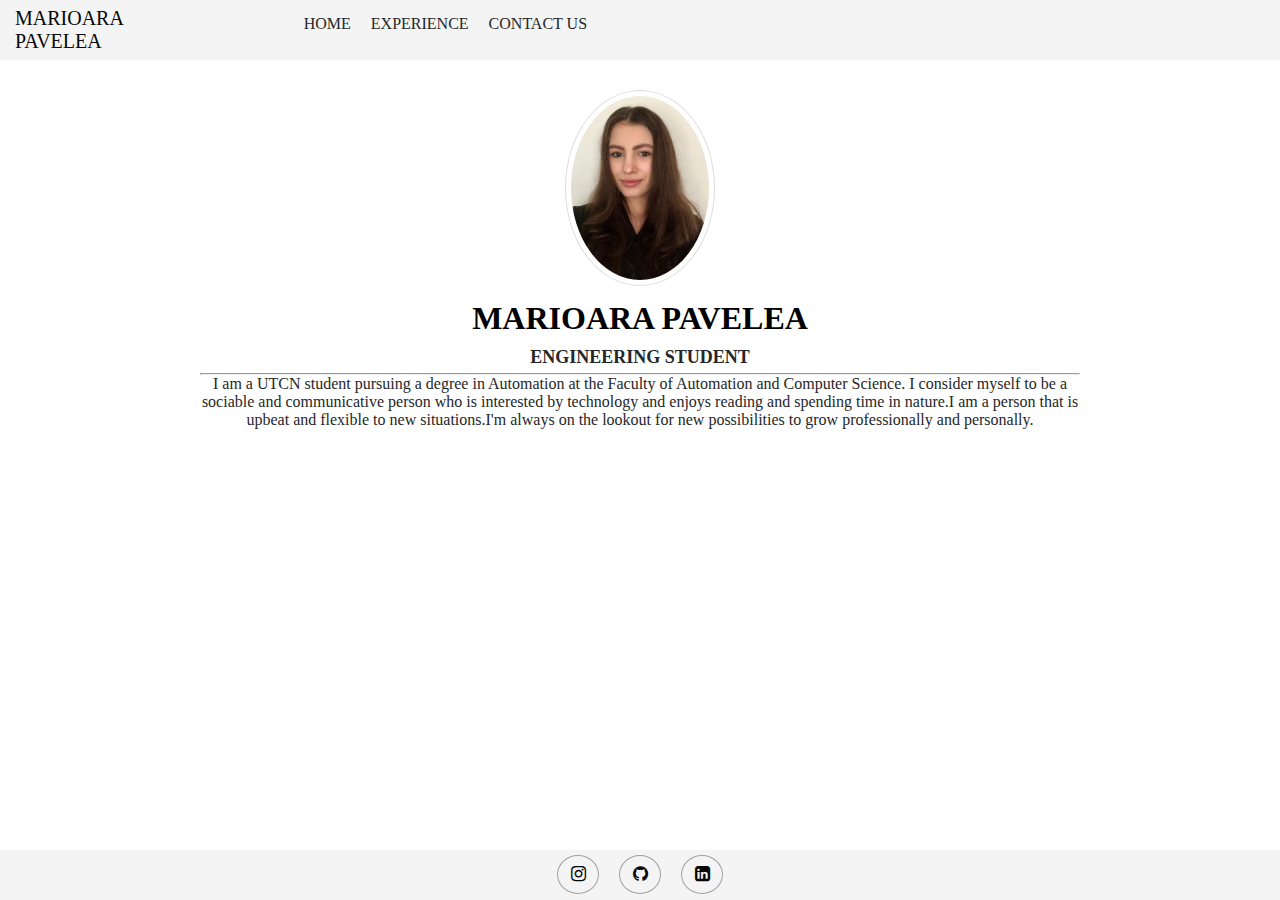
<file: index.html>
<!DOCTYPE html>
<html>
  <head>
  
    <meta name="viewport" content="width=device-width,initial-scale=1" />
    <title>CV</title>
    <link rel="stylesheet" href="./index.css" />
    <link
      rel="stylesheet"
      href="https://stackpath.bootstrapcdn.com/font-awesome/4.7.0/css/font-awesome.min.css"
    />
  </head>
  <body>
    <nav class="nav-bar">
      <div class="nav-title">MARIOARA PAVELEA</div>
      <label for="toggle">&#9776</label>
      <input type="checkbox" id="toggle"> 
      <ul class="nav-bar-items">
        <li><a href="./index.html">Home</a></li>
        <li><a href="./experience.html">Experience</a></li>
        <li><a href="./contactinfo.html">Contact us</a></li>
       

      </ul>
    </nav>



    <main class="main-cv">
      <article class="cv-article">
        <picture>
          <source media="(min-width: 650px)" srcset="Images/poza1.jpeg" />
          <source media="(min-width: 465px)" srcset="Images/poza2.jpg" />
          <img class="cv-img" src="Images/poza2.jpg" alt="poza cv" />
        </picture>
        <h1>Marioara Pavelea</h1>
        <h2>Engineering Student</h2>
        <hr />
        <p class="description-cv">
          I am a UTCN student pursuing a degree in Automation at the Faculty of
          Automation and Computer Science. I consider myself to be a sociable
          and communicative person who is interested by technology and enjoys
          reading and spending time in nature.I am a person that is upbeat and
          flexible to new situations.I'm always on the lookout for new
          possibilities to grow professionally and personally.
        </p>
      </article>
    </main>

    <footer>
      <ul class="socials">
        <li>
          <a href="https://www.instagram.com/utapavelea/"
            ><i class="fa fa-instagram"></i
          ></a>
        </li>
        <li>
          <a href="https://github.com/marioarapavelea/"
            ><i class="fa fa-github"></i
          ></a>
        </li>
        <li>
          <a href="https://linkedin.com/in/marioara-pavelea-637673231"
            ><i class="fa fa-linkedin-square"></i
          ></a>
        </li>
      </ul>
    </footer>

  </body>
</html>
</file>
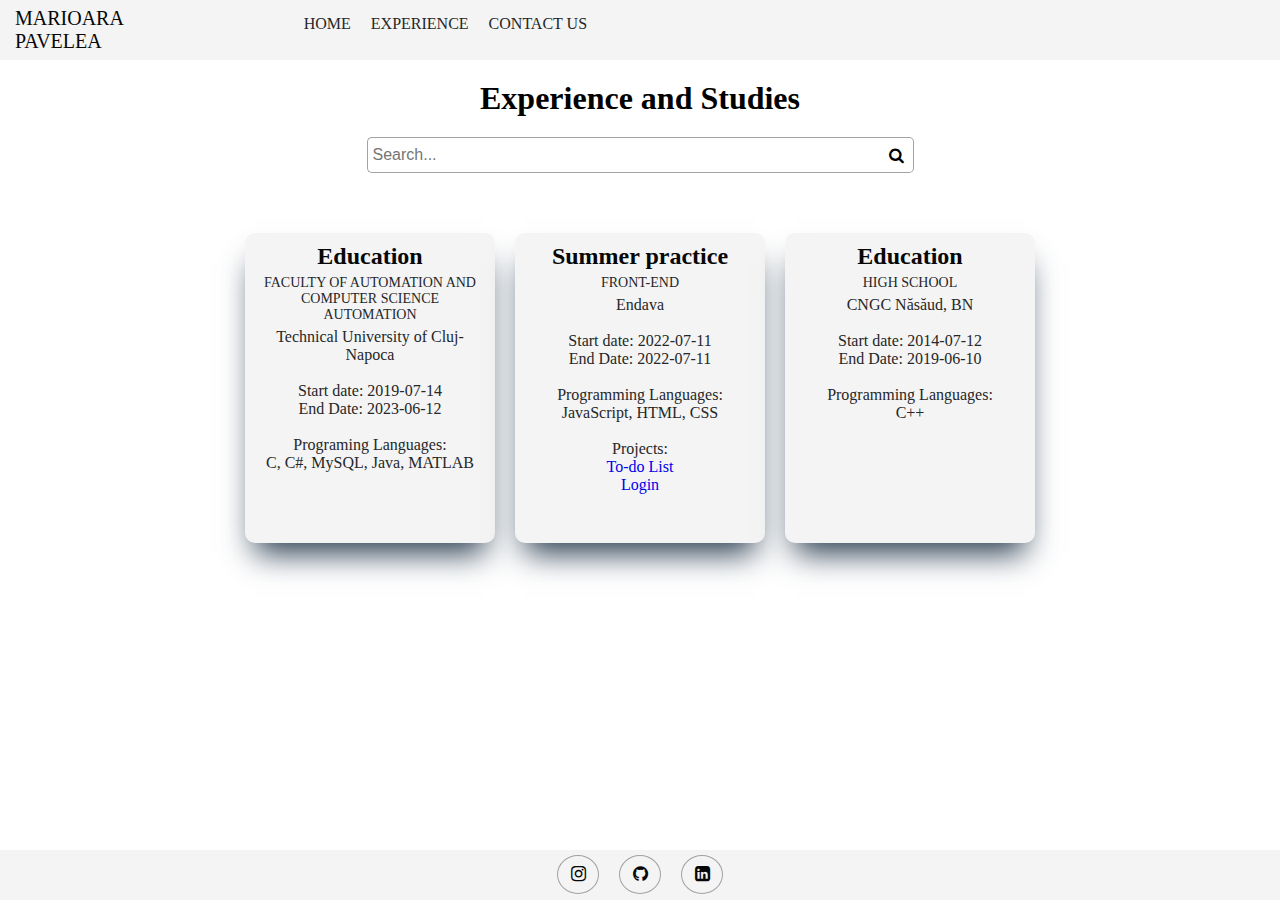
<file: experience.html>
<!DOCTYPE html>
<html>
  <head>
    <meta name="viewport" content="width=device-width,initial-scale=1"/>
    <title>Experience</title>
    <link rel="stylesheet" href="./experience.css" />
    <link
      rel="stylesheet"
      href="https://stackpath.bootstrapcdn.com/font-awesome/4.7.0/css/font-awesome.min.css"
    />
  </head>
  <body >
    <nav class="nav-bar">
      <div class="nav-title">MARIOARA PAVELEA</div>
      <label for="toggle">&#9776</label>
      <input type="checkbox" id="toggle"> 
      <ul class="nav-bar-items">
        <li><a href="./index.html">Home</a></li>
        <li><a href="./experience.html">Experience</a></li>
        <li><a href="./contactinfo.html">Contact us</a></li>

        
      </ul>
    
      

   
    </nav>

    <main class="main-cv" onload="transitionFcn()" >
      <h1 id="page-title">Experience and Studies</h1>
      <article class="search-wrap" >
        
        <input type="text" id="search" class="search-wrapper" onkeyup="searchFunction()" placeholder="Search..." >
        <i class="fa fa-search"></i>
      </article>
      <article class="article-experience  " id="container-experience" >
      </article>


    </main>
 
    <footer>
      <ul class="socials">
        <li>
          <a href="https://www.instagram.com/utapavelea/"
            ><i class="fa fa-instagram"></i
          ></a>
        </li>
        <li>
          <a href="https://github.com/marioarapavelea/"
            ><i class="fa fa-github"></i
          ></a>
        </li>
        <li>
          <a href="https://linkedin.com/in/marioara-pavelea-637673231"
            ><i class="fa fa-linkedin-square"></i
          ></a>
        </li>
      </ul>
    </footer>
    <script src="./experience.js"></script>
  </body>
</html>
</file>
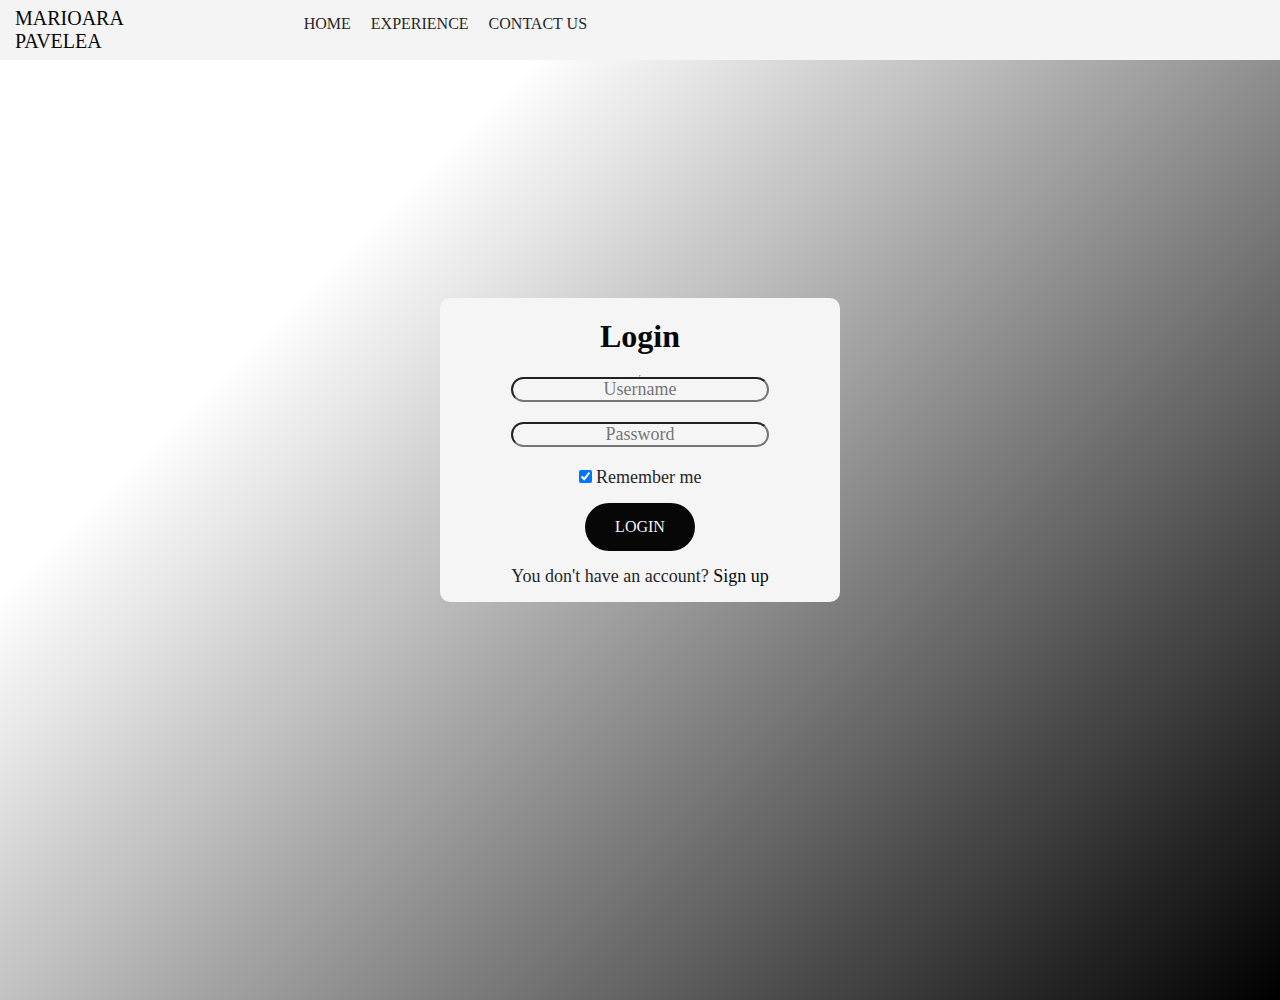
<file: login.html>
<!DOCTYPE html>
<html>
  <head>
    <meta name="viewport" content="width=device-width,initial-scale=1"/>
    <title>Login</title>
    <link rel="stylesheet" href="./login.css" />
  </head>
  <body id="body-login">
    <nav class="nav-bar">
      <div class="nav-title">MARIOARA PAVELEA</div>
      <label for="toggle">&#9776</label>
      <input type="checkbox" id="toggle"> 
      <ul class="nav-bar-items">
        <li><a href="./index.html">Home</a></li>
        <li><a href="./experience.html">Experience</a></li>
        <li><a href="./contactinfo.html">Contact us</a></li>
        
      </ul>
    </nav>

    <article class="login-box">
      <h1>Login</h1>
      <hr>
         <form class="login-form" action="./index.html" >
          
                    
          <article class="text-field">
            <input
              type="text"
              id="username"
              name="username"
              required
              title="4 characters minimum"
              minlength="4"
              placeholder="Username"
            />
          </article>
          <article class="text-field">
            <input
              type="password"
              id="password"
              name="password"
              required
              placeholder="Password"
            />
          </article>
          <article class="remember-me">
            <label >
              <input type="checkbox" checked="checked" name="remember" /> Remember
              me
            </label>
          </article>

            <article class="submit">
              <button type="submit" class="button-submit" >Login</button>

            </article>
            <article class="signup-link">
              You don't have an account?<a href="./signup.html" class="hover-elem"> Sign up</a>
            </article>




         </form>
    </article>
  </body>
</html>
</file>
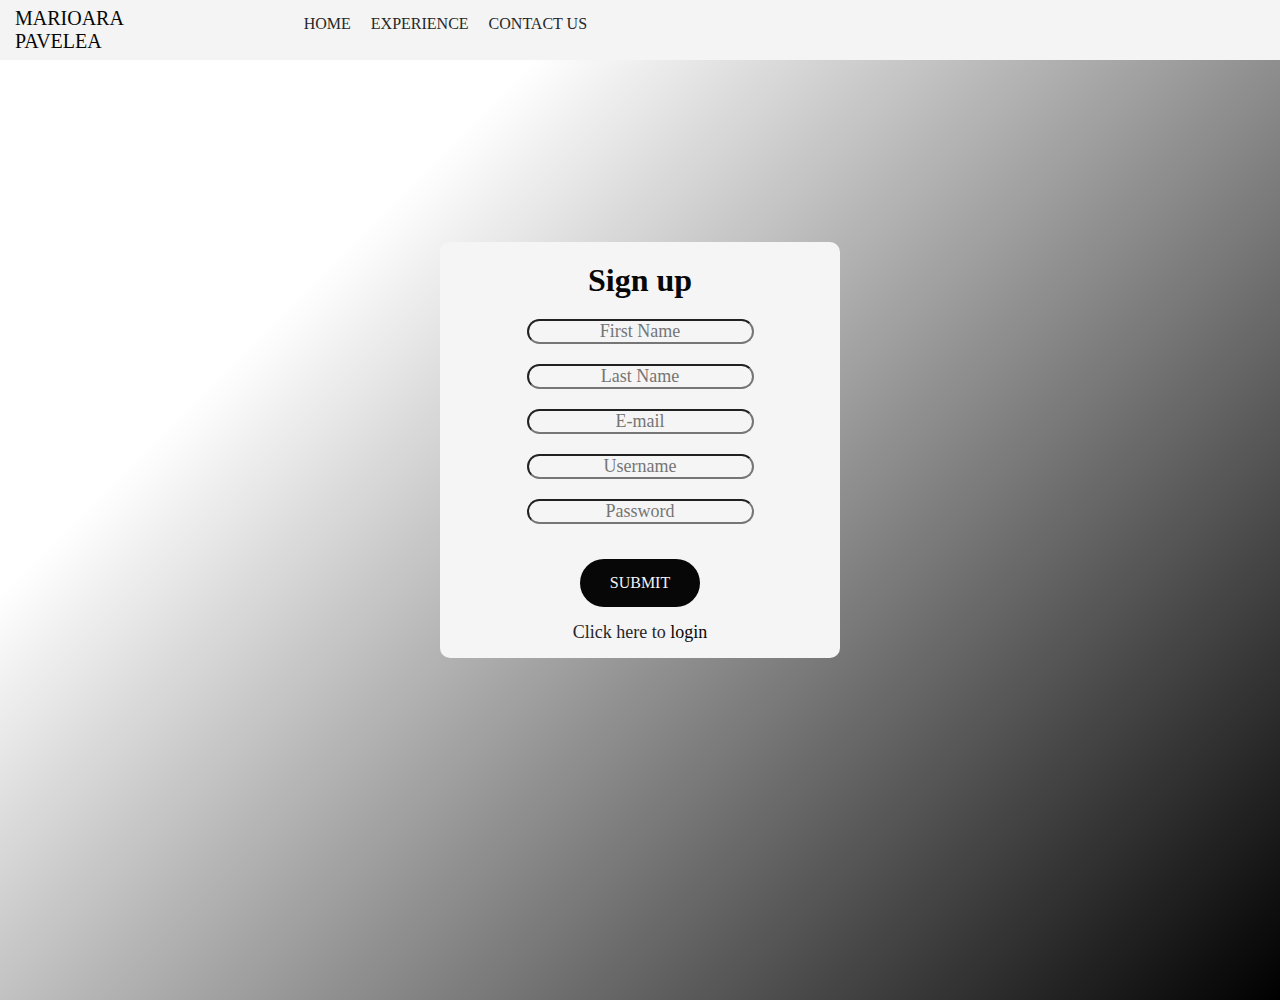
<file: signup.html>
<!DOCTYPE html>
<html>
  <head>
    <meta name="viewport" content="width=device-width,initial-scale=1"/>
    <title>Signup</title>
    <link rel="stylesheet" href="./login.css" />
  </head>
  <body id="body-login">
    <nav class="nav-bar">
      <div class="nav-title">MARIOARA PAVELEA</div>
      <label for="toggle">&#9776</label>
      <input type="checkbox" id="toggle"> 
      <ul class="nav-bar-items">
        <li><a href="./index.html">Home</a></li>
        <li><a href="./experience.html">Experience</a></li>
        <li><a href="./contactinfo.html">Contact us</a></li>
        
      </ul>
    </nav>

    <article class="login-box" class="signup">

      <h1>
        Sign up
      </h1>
      <form >
        <article class="text-field">
          <input
          type="text"
          id="fname"
          name="fname"
          required
          placeholder="First Name"
        />
        </article>
        <article class="text-field">
          <input
          type="text"
          id="lname"
          name="lname"
          required
          placeholder="Last Name"
        />
        </article>
        <article class="text-field">
          <input
          type="email"
          id="email"
          name="email"
          required
          placeholder="E-mail"
        />
        </article>
        <article class="text-field">
          <input
          type="text"
          id="username"
          name="username"
          required
          title="4 characters minimum"
          minlength="4"
          placeholder="Username"
        />
        </article>
        <article class="text-field">
          <input
          type="password"
          id="password"
          name="password"
          required
          placeholder="Password"
        />
        </article>
        <article class="submit">
          <input type="submit" value="Submit" class="button-submit" />
        </article>
         <article class="signup-link">
          Click here to <a href="./login.html" class="hover-elem">login</a>

         </article>
      </form>

    </article>

  </body>
</html>
</file>
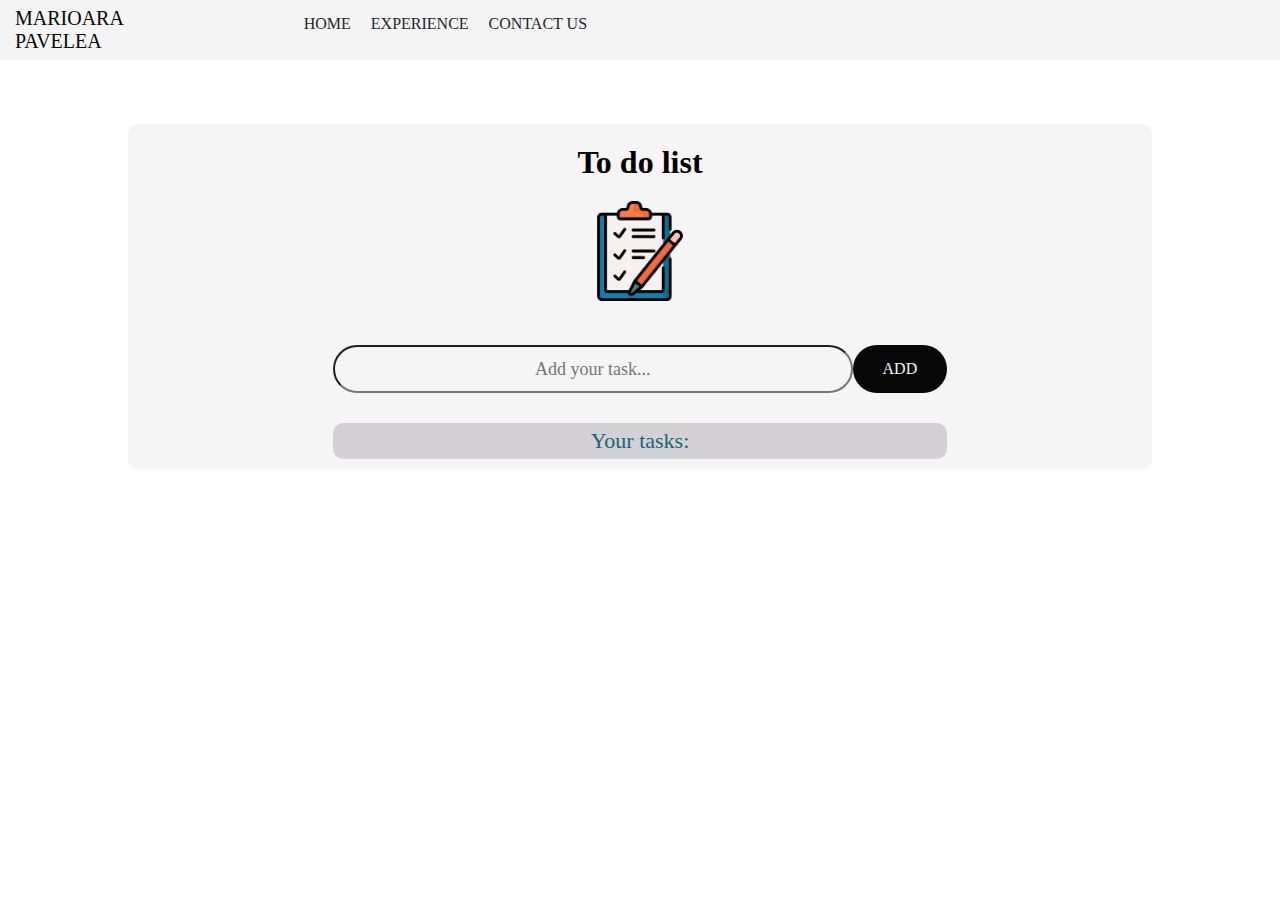
<file: todolist.html>
<!DOCTYPE html>
<html lang="en">
  <head>
    <meta charset="UTF-8" />
    <meta http-equiv="X-UA-Compatible" content="IE=edge" />
    <meta name="viewport" content="width=device-width, initial-scale=1.0" />
    <title>To-do list</title>
    <link rel="stylesheet" href="./todolist.css" />
    <link rel="stylesheet" href=" https://www.flaticon.com/" />
  </head>
  <body>
    <article>
        <nav class="nav-bar">
            <div class="nav-title">MARIOARA PAVELEA</div>
            <label for="toggle" id="dropdown">&#9776</label>
            <input type="checkbox" id="toggle"> 
            <ul class="nav-bar-items">
              <li><a href="./index.html">Home</a></li>
              <li><a href="./experience.html">Experience</a></li>
              <li><a href="./contactinfo.html">Contact us</a></li>
              
            </ul>
          </nav>
    </article>
    <article class="container-list">
      <h1>To do list</h1>
      <article>
        <img src="./Images/task-icon.png" alt="icon-todo" id="icon-list" />
      </article>
      <!-- <h2 class="text-todo">Add your first task</h2> -->
      <article id="add-task">
        <input type="text" id="input-list" placeholder="Add your task..." />
        <button id="btn-add" class="button-submit">Add</button>
      </article>

      <article id="tasks" class="tasks-container">
        <p>Your tasks:</p>
        <ul id="task-item"></ul>
      </article>
    </article>
    </article>

    <script src="./todo.js"></script>
  </body>
</html>
</file>
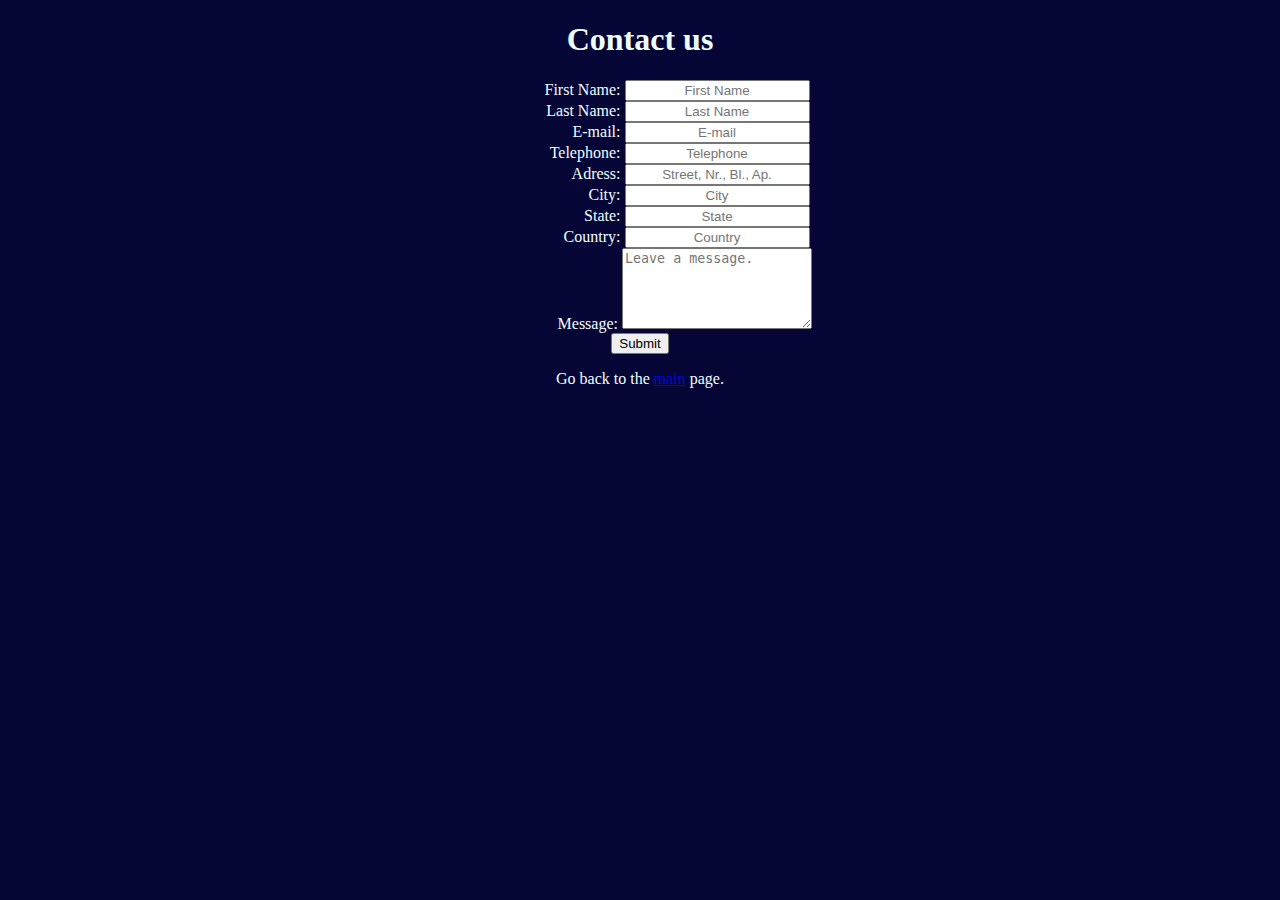
<file: Challenge1-HTML-CV/contactinfo.html>
<!DOCTYPE html>
<html>
    <head>
        <title>Contact Form</title>
        <link rel="stylesheet" href="./style.css">
    </head>
    <body id="body-login">
        <header>
            <h1>Contact us</h1>
        </header>
        <main>
            <article id="flogin">
                <form id="form-contact" method="post"> 
                    <label for="fname">First Name:</label>
                    <input type="text" id="fname" name="fname" required placeholder="First Name">
                    <br>
                    <label for="lname">Last Name:</label>
                    <input type="text" id="lname" name="lname" required placeholder="Last Name">
                    <br>
                    <label for="email">E-mail:</label>
                    <input type="email" id="email" name="email" required placeholder="E-mail">
                    <br>
                    <label for="phone">Telephone:</label>
                    <input type="tel" id="phone" name="phone" pattern="[0-9]{4}-[0-9]{3}-[0-9]{3}" required placeholder="Telephone">
                    <br>
                    <div>
                        <label for="adress">Adress:</label>
                        <input type="text" id="adress" name="adress" required placeholder="Street, Nr., Bl., Ap.">
                        <br>
                        <label for="city">City:</label>
                        <input type="text" name="city" id="adress" required placeholder="City">
                        <br>
                        <label for="state">State:</label>
                        <input type="text" name="state" id="state" required placeholder="State">
                        <br>
                        <label for="country">Country:</label>
                        <input type="text" name="country" id="country" required placeholder="Country">
                        <br>
                    </div>
                        <label for="message">Message:</label>
                        <textarea name="message" id="message" cols="21" rows="5" form="form-contact" required placeholder="Leave a message."></textarea>
                    <br>
                    <input type="submit" value="Submit">
                    </form>
                    <p>Go back to the <a href="./index.html">main</a> page.</p>
            </article>
        </main>
</body>
</html>
</file>
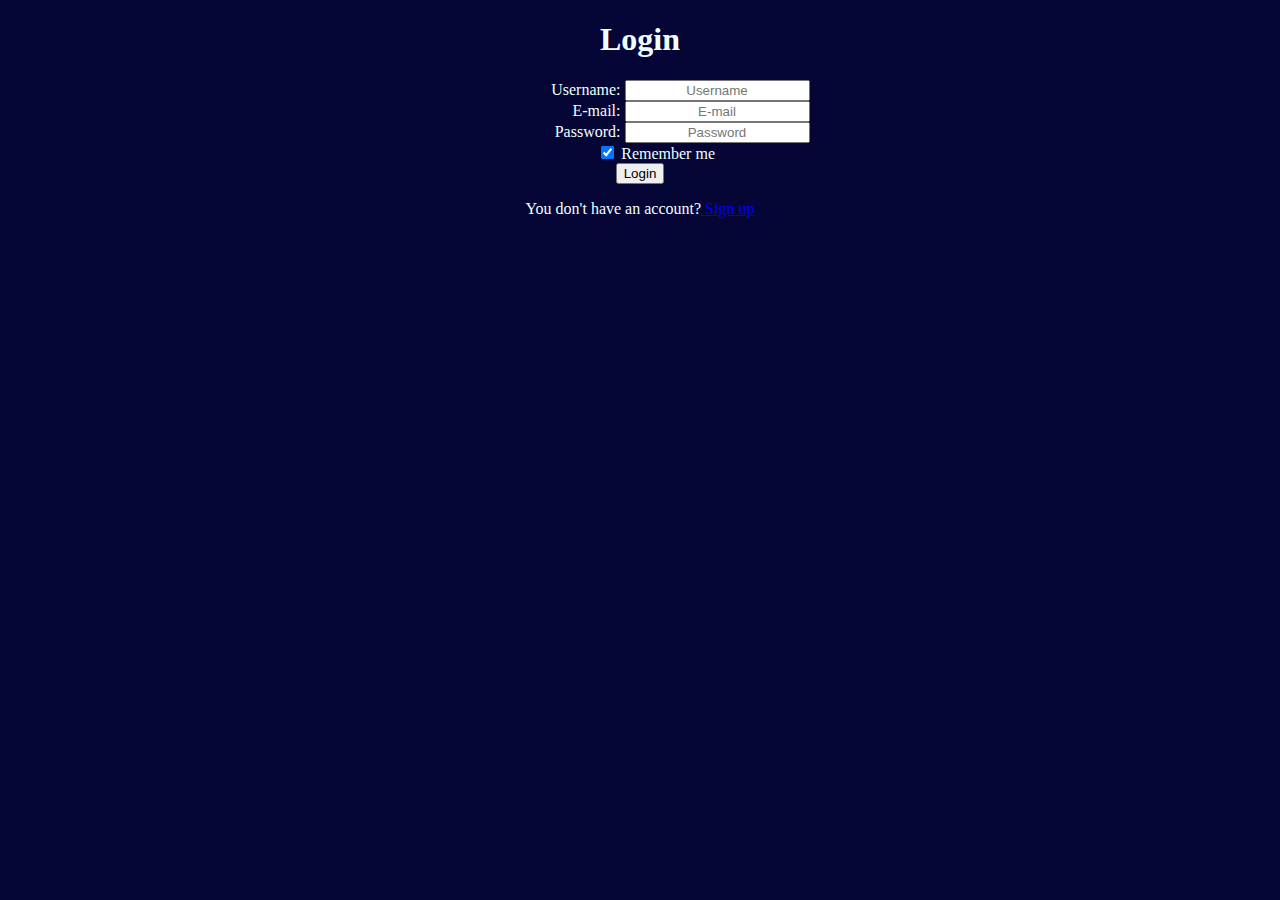
<file: Challenge1-HTML-CV/login.html>
<!DOCTYPE html>
<html>
    <head>
        <title>Login</title>
        <link rel="stylesheet" href="./style.css">
    </head>
    <body id="body-login">
        <header>
            <h1>Login</h1>
        </header>
        <!-- <nav id="ligin-nav">
            <ul>
                <li> <a href="/login.html">Login</a> </li>
                <li><a href="./signup.html">Sign up</a></li>
                <li><a href="./contactinfo.html">Contact us</a></li>
            </ul>
        </nav> -->
        <div id="flogin" >
<form id="form-login" action="./index.html"> 
<label for="username">Username:</label>
<input type="text" id="username" name="username" required title="4 characters minimum" minlength="4" placeholder="Username" >
<br>
<label for="email">E-mail:</label>
<input type="email" id="email" name="email" required placeholder="E-mail">
<br>
<label for="password">Password:</label>
<input type="password" id="password" name="password" required placeholder="Password">
<br>
<label>
   <input type="checkbox" checked="checked" name="remember"> Remember me
  </label>
  <br>
  <button type="submit">Login</button>

</form>
<p>You don't have an account?<a href="./signup.html"> Sign up</a></p>
</div>
    </body>
</html>
</file>
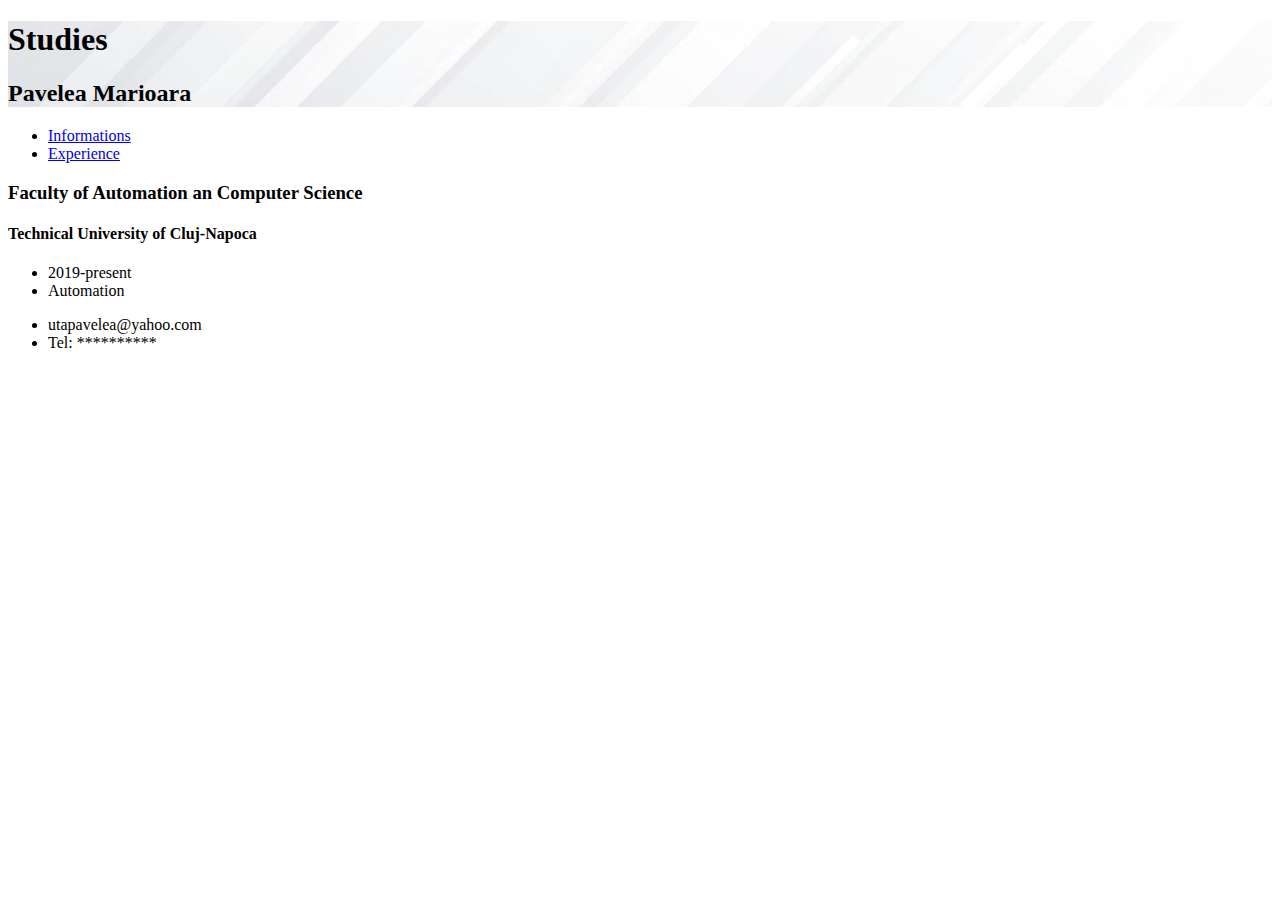
<file: Challenge1-HTML-CV/page1.html>
<!DOCTYPE html>
<html>
<head>
<title>Studies</title>
<link rel="stylesheet" href="./style.css">
</head>
<body>
    <header>
        <div id="page-title">
            <h1>Studies</h1>
            <h2>Pavelea Marioara</h2>
        </div>
     </header>
     <nav>
        <ul>
            <li>
                <a href="./index.html">Informations</a>  
            </li>
            <li><a href="./page2.html">Experience</a></li>
        </ul>
    </nav>
    <main>
        <article>
            <h3>Faculty of Automation an Computer Science</h3>
            <h4>Technical University of Cluj-Napoca </h4>
            <ul>
                <li>2019-present</li>
                <li>Automation</li>
            </ul>
        </article>
    </main>
     <footer>
        <ul>
            <li>utapavelea@yahoo.com</li>
            <li>Tel: **********</li>
        </ul>
     </footer>
</body>
</html>
</file>
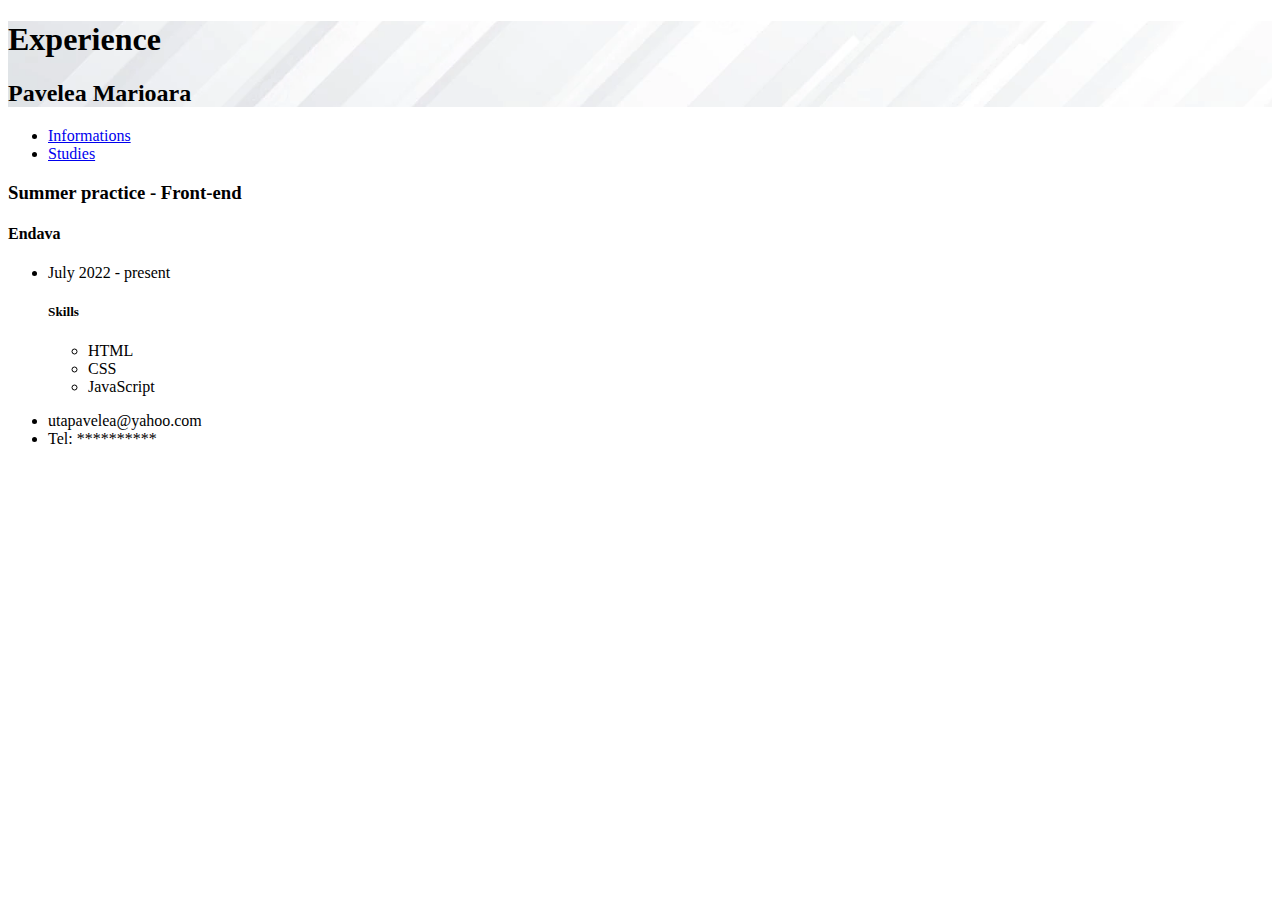
<file: Challenge1-HTML-CV/page2.html>
<!DOCTYPE html>
<html>
<head>
<title>Experience</title>
<link rel="stylesheet" href="./style.css">

</head>
<body>
    <header>
        <div id="page-title">
            <h1>Experience</h1>
            <h2>Pavelea Marioara</h2>
        </div>
     </header>
     <nav>
        <ul>
            <li>
                <a href="./index.html">Informations</a>  
            </li>
            <li><a href="./page1.html">Studies</a></li>
        </ul>
    </nav>
    <main>
        <article>
            <h3>Summer practice - Front-end </h3>
            <h4>Endava</h4>
            <ul>
             <li>July 2022 - present</li>
             <h5>Skills</h5>
             <ul>
                 <li>HTML</li>
                 <li>CSS</li>
                 <li>JavaScript</li>
             </ul>
     
            </ul>
        </article>
    </main>

     <footer>
        <ul>
            <li>utapavelea@yahoo.com</li>
            <li>Tel: **********</li>
        </ul>
     </footer>
</body>
</html>
</file>
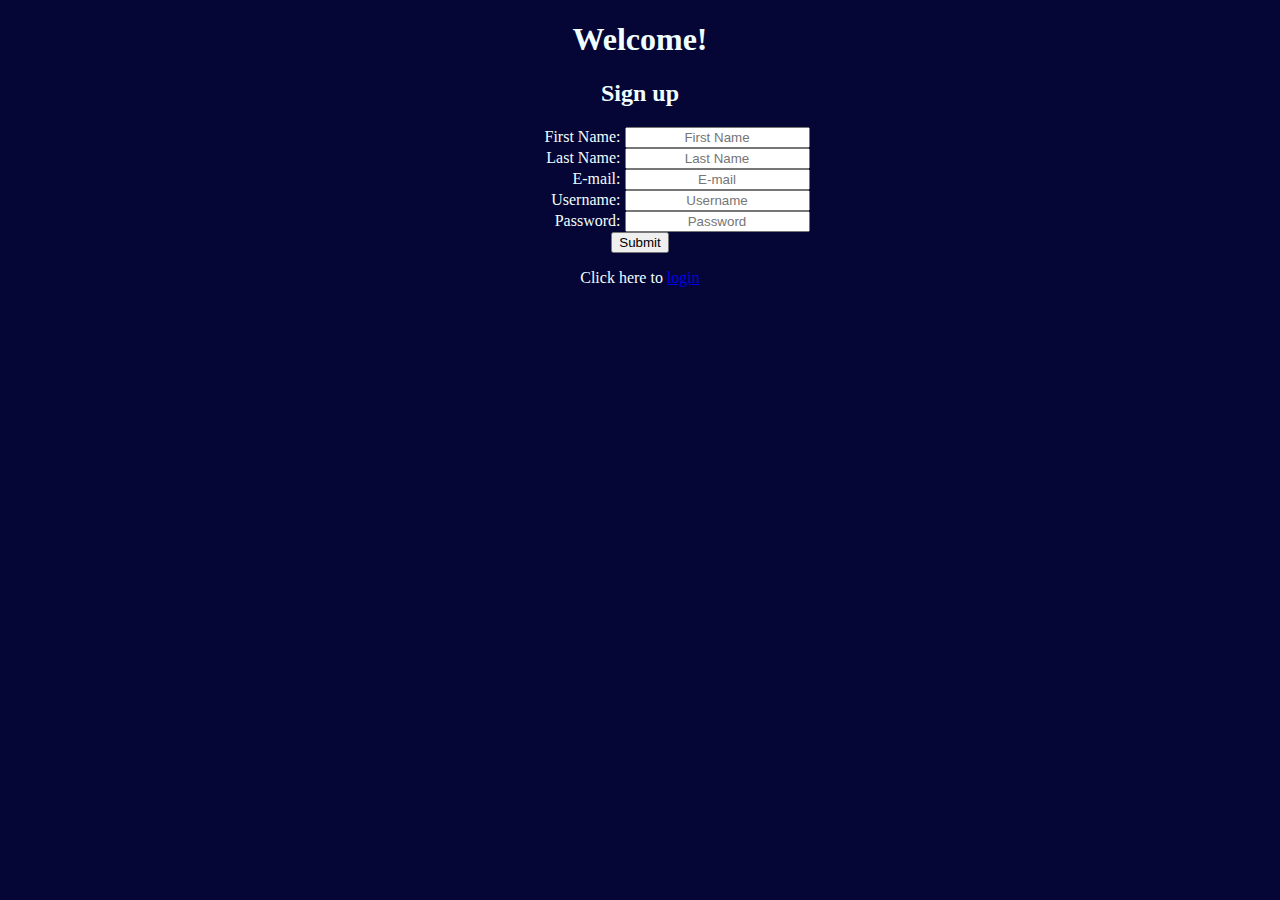
<file: Challenge1-HTML-CV/signup.html>
<!DOCTYPE html>
<html>
    <head>
        <title>Signup</title>
        <link rel="stylesheet" href="./style.css">
    </head>
    <body id="body-login">
        <header>
            <h1>Welcome!</h1>
            <h2>Sign up</h2>
        </header>
        <div id="flogin" >
<form id="form-regist"> 
<label for="fname">First Name:</label>
<input type="text" id="fname" name="fname" required placeholder="First Name">
<br>
<label for="lname">Last Name:</label>
<input type="text" id="lname" name="lname" required placeholder="Last Name">
<br>
<label for="email">E-mail:</label>
<input type="email" id="email" name="email" required placeholder="E-mail">
<br>
<label for="username">Username:</label>
<input type="text" id="username" name="username" required title="4 characters minimum" minlength="4" placeholder="Username" >
<br>
<label for="password">Password:</label>
<input type="password" id="password" name="password" required placeholder="Password">
<br>
<input type="submit" value="Submit">
</form>
<p>Click here to <a href="./login.html">login</a></p>
</div>
    </body>
</html>
</file>
<file: index.css>
@import url(./global.css);
* {
  margin: 0;
  padding: 0;
  box-sizing: border-box;
}

.cv-img {
  width: 150px;
  margin-top: 30px;
  border-radius: 50%;
  border: 1px solid #ddd;
  padding: 5px;
  text-align: center;
}

.cv-article,
footer {
  text-align: center;
}

.cv-article h1,
h2 {
  text-transform: uppercase;
  display: block;
  margin: 10px;
}

.cv-article h2 {
  font-size: 18px;
  color: var(--text-color);

  margin-top: 5px;
  margin-bottom: 5px;
}

.cv-article {
  margin-left: 200px;
  margin-right: 200px;
  margin-bottom: 80px;
  align-items: center;
  text-align: center;
}

.description-cv {
  text-align: center;
  color: var(--text-color);
}

@media only screen and (max-width: 700px) {
  .cv-article {
    margin-left: 20px;
    margin-right: 20px;
  }
}
</file>
<file: experience.css>
@import url(./global.css);

* {
  margin: 0;
  padding: 0;
  box-sizing: border-box;
}

/* body {
  background-image: linear-gradient(315deg, #000000 0%, #ffffff 74%);
  background-color: #000000;

  height: 1000px;
  background-position: center;
  background-repeat: no-repeat;
  background-size: cover;
  overflow: hidden;
} */

#page-title {
  text-align: center;
  margin: 20px;
}

.main-cv {
  display: flex;
  flex-direction: column;
  text-align: center;
  align-items: center;
}

.article-experience {
  display: flex;
  flex-direction: row;
  text-align: center;
  align-items: center;
  margin: 50px;
  justify-content: center;
  gap: 20px;

  animation-duration: 3s;
  animation-name: slidein;
}

@keyframes slidein {
  from {
    margin-right: 100%;
    width: 300%;
  }

  to {
    margin-right: 0%;
    width: 100%;
  }
}

#experience {
  display: flex;
  margin: 10px;
}
.experience {
  height: 310px;
  width: 250px;
  background-color: var(--background-color-nav);
  color: var(--text-color);
  padding: 10px;
  border-radius: 10px;

  box-shadow: rgb(38, 57, 77) 0px 20px 30px -10px;
}

.experience:hover {
  height: 320px;
  width: 260px;
}

.dep-name {
  /* color: var(--bold-text-color); */
  font-size: 18px;
  margin: 5px 0 5px 0;
  /* color: var(--text-color); */
  text-transform: uppercase;
  font-size: 14px;
}

.exp-name {
  color: var(--bold-text-color);
}

.search-wrapper {
  padding: 8px 300px 8px 5px;
  border: 1px solid var(--border-color);
  border-radius: 5px;

  font-size: 16px;
  border-right: none;
  border-top-right-radius: 0px;
  border-bottom-right-radius: 0px;
}

.search-wrap i {
  float: left;
  padding: 9px;
  border: 1px solid var(--border-color);
  border-radius: 5px;
  border-left: none; /* Prevent double borders */
  cursor: pointer;
  border-top-left-radius: 0px;
  border-bottom-left-radius: 0px;
}

.search-wrap {
  margin-bottom: 10px;
  display: flex;
  flex-direction: row;
  align-items: center;
  text-align: center;
}

.search-wrapper ::placeholder {
  margin-left: 50px;
}
@media screen and (max-width: 700px) {
  .article-experience {
    display: flex;
    flex-direction: column;
    margin-bottom: 70px;
  }

  .search-wrapper {
    padding: 8px 100px 8px 5px;
  }
}
</file>
<file: login.css>
@import url(./global.css);
@import url(./contactinfo.css);
* {
  margin: 0;
  padding: 0;
  box-sizing: border-box;
  font-family: poppins;
}

body {
  background-image: linear-gradient(315deg, #000000 0%, #ffffff 74%);
  background-color: #000000;

  height: 1000px;
  background-position: center;
  background-repeat: no-repeat;
  background-size: cover;
  overflow: hidden;
}

.login-box {
  display: flex;
  align-items: center;
  position: absolute;
  top: 50%;
  left: 50%;
  transform: translate(-50%, -50%);
  width: 400px;
  background: whitesmoke;
  border-radius: 10px;
  flex-direction: column;
  text-align: center;
}

.login-box h1 {
  text-align: center;
  padding: 0 0 20px 0;
  margin-top: 20px;
  color: var(--bold-text-color);
}

.login-box .login-form {
  padding: 0 40px;
  box-sizing: border-box;
}

.text-field input {
  width: 100%;
  background: transparent;
  color: var(--text-color);
  border-radius: 40px;
  font-family: poppins;
  font-size: 18px;
  text-align: center;
  margin-bottom: 20px;
}

.signup-link,
.remember-me {
  font-size: 18px;
  text-align: center;
  color: var(--text-color);
  margin-bottom: 15px;
}

.signup-link a {
  color: var(--bold-text-color);
  text-decoration: none;
}
.signup-link a:hover {
  color: purple;
}

.submit {
  text-align: center;
  margin-top: 15px;
  margin-bottom: 15px;
}

.button-submit {
  background: var(--bold-text-color);
  color: var(--background-color-nav);
}

.button-submit:hover {
  background-color: purple;
}

.text-field input:hover {
  border: solid purple 2px;
}

@media screen and (max-width: 670px) {
  body {
    overflow: auto;
    height: 600px;
  }

  .login-box {
    margin: 0;
    border-radius: 0px;
    margin-top: 0;
    position: relative;
    top: 40%;
  }
}
</file>
<file: todolist.css>
@import url(./global.css);

* {
  margin: 0;
  padding: 0;
  box-sizing: border-box;
}

body {
  display: flex;
  flex-direction: column;
}
.container-list {
  display: flex;
  text-align: center;
  flex-direction: column;
  justify-content: center;

  align-items: center;
  margin: 10%;
  margin-top: 5%;

  background: whitesmoke;
  border-radius: 10px;
}

#add-task {
  display: flex;
  text-align: center;
  flex-direction: row;
  justify-content: center;
  width: 60%;
  margin: 20px 50px 20px;
}

#input-list {
  width: 100%;
  background: transparent;
  color: var(--text-color);
  border-radius: 40px;
  font-family: poppins;
  font-size: 18px;
  text-align: center;
  top: 20%;
  left: 50%;
}

#btn-add {
  background: var(--bold-text-color);
  color: var(--background-color-nav);
  border: 0;
  padding: 15px 30px;
  border-radius: 40px;
  font-family: poppins;
  font-size: 16px;
  text-transform: uppercase;
}

.container-list > h1 {
  margin-bottom: 20px;
  margin-top: 20px;
}
.container-list > h2 {
  margin-top: 20px;
  font-size: 18px;
}

#icon-list {
  width: 100px;
  margin-bottom: 20px;
}

.task-item-added {
  display: flex;
  flex-direction: row;
  gap: 2px;
  border: solid 1px var(--bold-text-color);
  border-radius: 5px;
  position: relative;
  margin: 0px;
  height: 30px;
}

.tasks-container {
  display: flex;
  flex-direction: column;
  background-color: rgb(212, 209, 212);
  text-align: center;
  align-items: center;
  border-radius: 10px;
  margin: 10px;
  width: 60%;
}

.tasks-container > p {
  font-size: 22px;
  margin: 5px;
  color: rgb(26, 99, 121);
}

#task-item ul li {
  display: flex;
  flex-direction: column;
  margin: 5px;
  align-items: stretch;
}

.task-item-added li {
  font-family: "poppins", sans-serif;
  font-size: 20px;
  font-weight: 400;
  display: flex;
  flex-direction: row;
  float: left;
  left: 0;
}
.task-item-added button {
  display: flex;
  flex-direction: row;
  float: right;
  margin-left: auto;
  margin-right: 0px;

  padding: 5px;
  border-radius: 5px;
  color: black;
  background-color: rgb(26, 99, 121);
}

.task-item-added > li {
  display: flex;
  justify-content: left;
}

.task-item-added text {
  float: left;
}

.task-item {
  display: flex;
  flex-direction: column;
  width: 60%;
}

@media screen and (max-width: 700px) {
  .container-list {
    margin: 10px;
    margin-top: 5%;
  }

  #add-task {
    width: 90%;
  }

  .tasks-container {
    margin: 10px;
    width: 90%;
  }
}
</file>
<file: Challenge1-HTML-CV/style.css>
#cv-img{
   border: 2px;
   width: 200px;
}

#body-login{
   background-color: #060636 ;
   color:azure;
   text-align: center;
   
}

input{
   text-align: center;
   display: inline-block;
   float: center;
}

label{
   display: inline-block;
   float: center;
   text-align: center;
   clear: left;
   width: 150px; 
   text-align: right;
}

#page-title{
   background-image: url(./diagonal-motion-lines-white-background_1017-33198.webp);
   background-repeat: no-repeat;
   background-attachment: fixed;
   background-size: cover;
}

#video-home{
  width: 620px;
  height: 540px;
}
</file>
